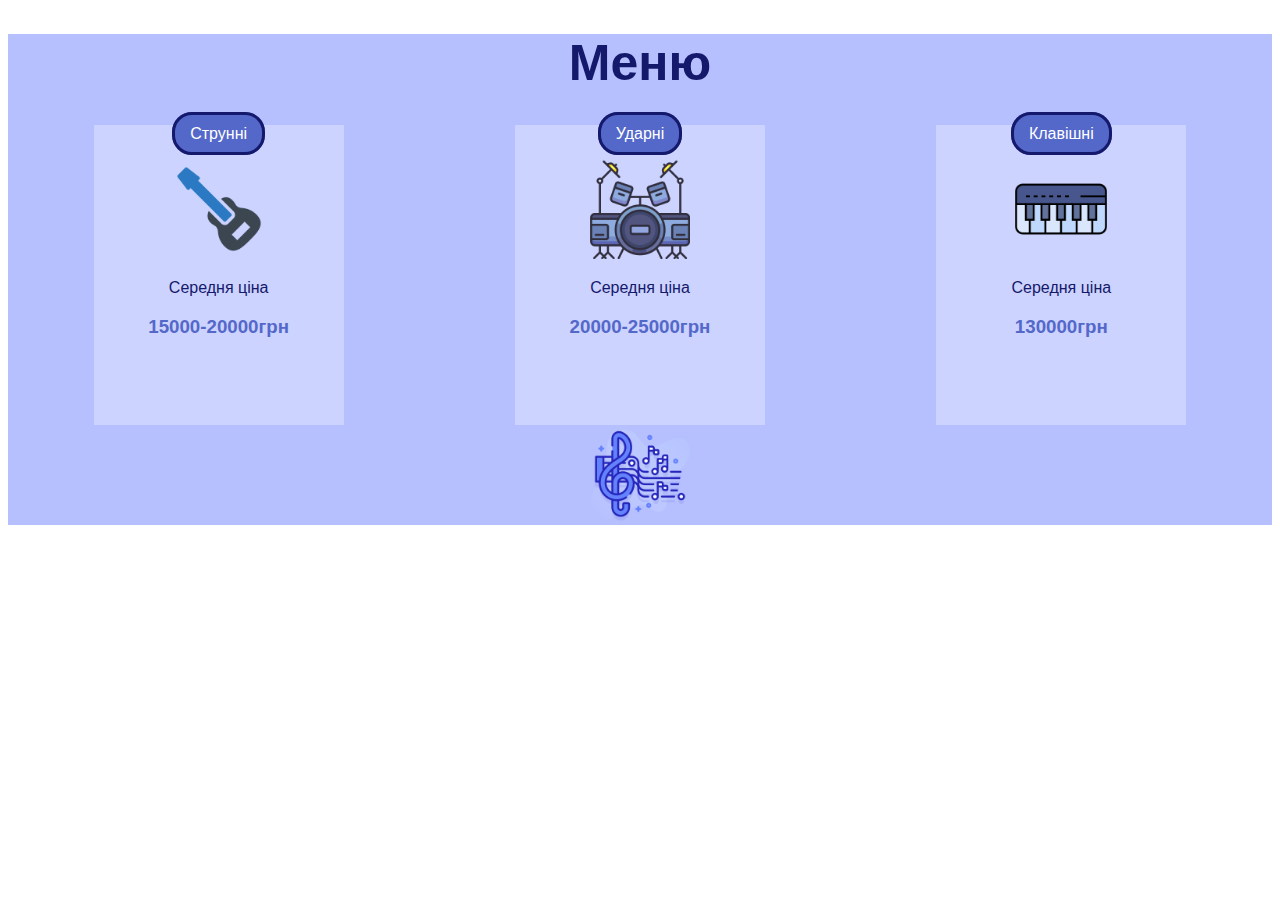
<file: index.html>
<!DOCTYPE html>
<html lang="en">
<head>
    <meta charset="UTF-8">
    <meta name="viewport" content="width=<device-width>, initial-scale=1.0">
    <title>Document</title>
    <link rel="stylesheet" href="style.css">
</head>
<body>
    <header>
    
    </header>

    <main>
<h1>Меню</h1>
<div>
    <article>
    <a href="pagemar2.html#strunni">Струнні</a>
    <p></p>
    <img src="imagesMarharyta/gitara.png">
    <p>Середня ціна</p>
    <h3>15000-20000грн</h3>
</article>
<article>
    <a href="pagemar2.html#udarni">Ударні</a>
    <p></p>
    <img src="imagesMarharyta/dram.png">
    <p>Середня ціна</p>
    <h3>20000-25000грн</h3>
</article>
<article>
    <a href="pagemar2.html#klavishni">Клавішні</a>
    <p></p>
   
    <img src="imagesMarharyta/piano.png">
    <p>Середня ціна</p>
    <h3>130000грн</h3>
</article>
</div>
<div class="imd">
<img  src="imagesMarharyta/music.png">
</div>
    </main>

    <footer>

    </footer>
    <script src="main.js"></script>
</body>
</html>
</file>
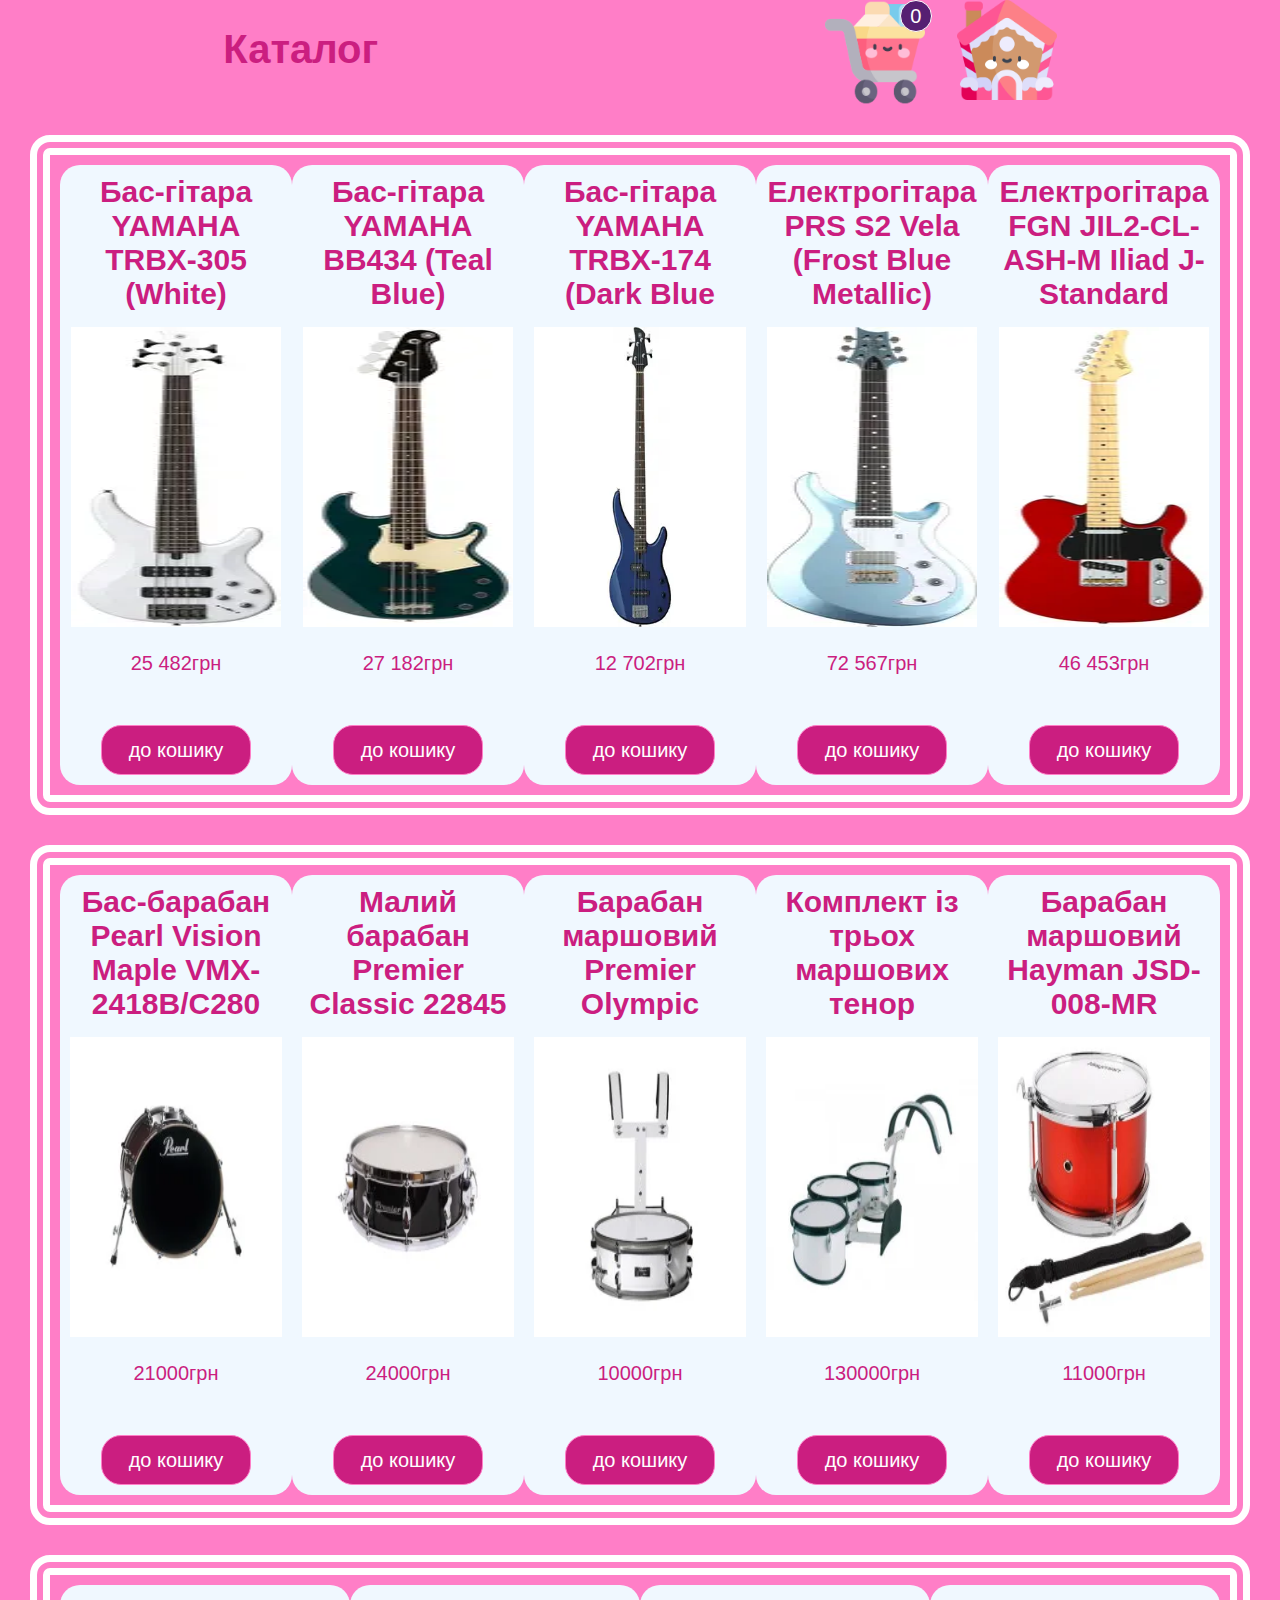
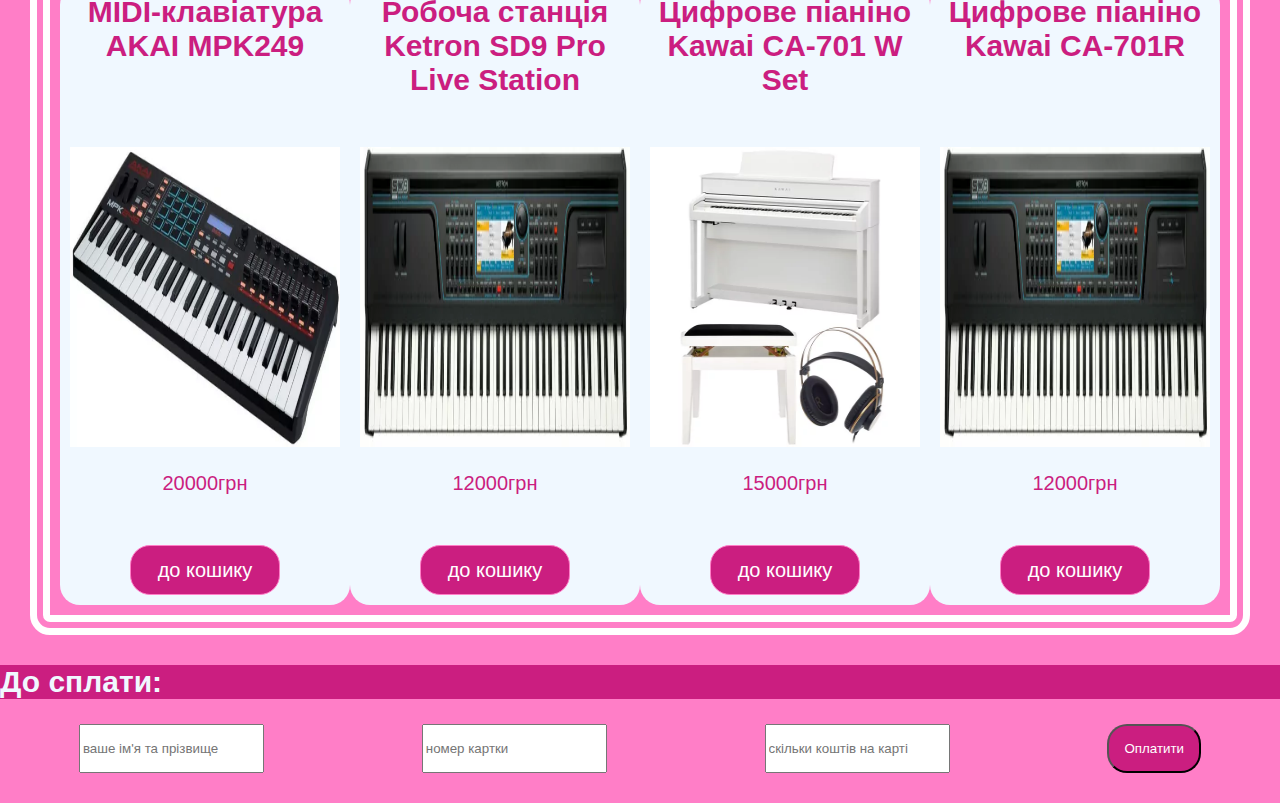
<file: pagemar2.html>
<!DOCTYPE html>
<html lang="en">
<head>
    <meta charset="UTF-8">
    <meta name="viewport" content="width=<<device-width>>, initial-scale=1.0">
    <title>Document</title>
    <link rel="stylesheet" href="style2.css">
</head>
<body>
    <header>
        <div class="headerk">
<h1>Каталог</h1>
<div class="bottons">
<img src="imagesMarharyta/3982734.png">
<botton class="koshyk">0</botton>
<botton class="home" href="index.html#header"><img src="imagesMarharyta/9022404.png"></botton>
</div>
</div>
    </header>
    <main>
        
        
<section id="strunni" class="strunni">
<article>
    <h2>Бас-гітара YAMAHA TRBX-305 (White)</h2>
    <div>
        <img src="imagesMarharyta/54672647139843.webp">
        <div> 
        <p>25 482грн</p>
        <button class="d">до кошику</botton>
        </div>
    </div>
</article>
<article>
    <h2>Бас-гітара YAMAHA BB434 (Teal Blue)</h2>
    <div>
        <img src="imagesMarharyta/basgitara2.webp">
        <div> 
        <p>27 182грн</p>
        <button class="d">до кошику</botton>
        </div>
    </div>
</article>   
<article>
    <h2>Бас-гітара YAMAHA TRBX-174 (Dark Blue Metallic)</h2>
    <div>
        <img src="imagesMarharyta/bluegitara.webp">
        <div> 
        <p>12 702грн</p>
        <button class="d">до кошику</botton>
        </div>
    </div>
</article>   
<article>
    <h2>Електрогітара PRS S2 Vela (Frost Blue Metallic)</h2>
    <div>
        <img src="imagesMarharyta/cuna.webp">
        <div> 
        <p>72 567грн</p>
        <button class="d">до кошику</botton>
        </div>
    </div>
</article>   
<article>
    <h2>Електрогітара FGN JIL2-CL-ASH-M Iliad J-Standard (Can)</h2>
    <div>
        <img src="imagesMarharyta/red.webp">
        <div> 
        <p>46 453грн</p>
        <button class="d">до кошику</botton>
        </div>
    </div>
</article>      
</section>
<section id="udarni" class="udarni">
    <article>
        <h2>Бас-барабан Pearl Vision Maple VMX-2418B/C280 (Vintage Wine)                                                                                              </h2>
        <div>
            <img src="imagesMarharyta/brabanchorni.webp">
       
            <div>
                
            <p>21000грн</p>
            <button class="d">до кошику</botton>
            </div>
        </div>
    </article>   
    <article>
        <h2>Малий барабан Premier Classic 22845 14" x 5.5" Snare Drum BSX</h2>
        <div>
            <img src="imagesMarharyta/smallbaraban.webp">
            <div> 
            <p>24000грн</p>
            <button class="d">до кошику</botton>
            </div>
        </div>
    </article> 
    <article>
        <h2>Барабан маршовий Premier Olympic 615055W 14x5,5 Snare Drum</h2>
        <div>
            <img src="imagesMarharyta/marsh.webp">
            <div> 
            <p>10000грн</p>
            <button class="d">до кошику</botton>
            </div>
        </div>
    </article>   
    <article>
        <h2>Комплект із трьох маршових тенор барабанів Hayman MDR-101112</h2>
        <div>
            <img src="imagesMarharyta/tru.webp">
            <div> 
            <p>130000грн</p>
            <button class="d">до кошику</botton>
            </div>
        </div>
    </article>   
    <article>
        <h2>Барабан маршовий Hayman JSD-008-MR</h2>
        <div>
            <img src="imagesMarharyta/grey.webp">
            <div> 
            <p>11000грн</p>
            <button class="d">до кошику</botton>
            </div>
        </div>
    </article>     
</section>
<section id="klavishni" class="klavishni">
    <article>
        <h2>MIDI-клавіатура AKAI MPK249</h2>
        <div>
            <img src="imagesMarharyta/cuntezator.webp">
            <div> 
            <p>20000грн</p>
            <button class="d">до кошику</botton>
            </div>
        </div>
    </article>   
    <article>
        <h2>Робоча станція Ketron SD9 Pro Live Station</h2>
        <div>
            <img src="imagesMarharyta/ujhb.webp">
            <div> 
            <p>12000грн</p>
            <button class="d">до кошику</botton>
            </div>
        </div>
    </article>   
    <article>
        <h2>Цифрове піаніно Kawai CA-701 W Set</h2>
        <div>
            <img src="imagesMarharyta/white.webp">
            <div> 
            <p>15000грн</p>
            <button class="d">до кошику</botton>
            </div>
        </div>
    </article>   
    <article>
        <h2>Цифрове піаніно Kawai CA-701R</h2>
        <div>
            <img src="imagesMarharyta/ujhb.webp">
            <div> 
            <p>12000грн</p>
            <button class="d">до кошику</botton>
            </div>
        </div>
    </article>   
</section>
    </main>
    <footer>
    <h2 class="totalPrice"> До сплати: </h2>

    <form class="form">
        <input type="text" class="fullname" placeholder="ваше ім'я та прізвище">
        <input type="text" class="card_number" placeholder="номер картки">
        <input type="number" class="money" placeholder="скільки коштів на карті">
      <button class="oplata" type="submit">Оплатити</button>
    </form>
   
    </footer>
    <script src="main2.js"></script>
</body>
</html>
</file>
<file: style.css>
main{
    background-color: #B6C0FF;
    font-family:sans-serif;
    margin: 0;
}
h1{
    color:#15196B;
    text-align:center;
    font-size:50px
}
a{
    text-decoration: none;
     background-color: #5468CA;
     border:3px solid #15196B;
     color: white;
     padding:10px 15px 10px 15px;
     margin:10px 15px 10px 15px;
     border-radius:20px;
     transition: 0.3s;
}
img{
    width:100px;
}
p{
    color:#15196B;
}
h3{
    color:#5468CA;
}
div{
    display:flex;
    justify-content: space-around;
}
article{
    background-color: #CCD3FF;
    text-align:center;
    width:250px;
    height: 300px;

}
main{
    font-family: sans-serif;
}
a:hover{
    background-color: #FF7EC7;
    border-color:#D72897;
    color:#D71171;
    box-shadow:15px 10px 15px #620130;
}
</file>
<file: style2.css>
body{
    background-color: #FF7EC7;
    font-family: sans-serif;
    color:#cb1e80;
    margin:0px;
    font-size:20px;
}
section{
display:flex;
justify-content: space-around;
margin-top: 30px;
margin-bottom: 30px;
margin-left: 30px;
margin-right: 30px;
border:20px double white;
padding: 10px;
border-radius: 20px;
}
section img{
    width:100%;
    height: 300px;
}
section button{
    text-decoration: none;
    background-color: #cb1e80;
    color:white;
    padding:10px 15px 5px 15px;
    margin:30px;
    border:1px solid #FF7EC7;
    border-radius: 20px;
    margin-bottom:0;
    transition: 0.5s;
    
    background-color: #cb1e80;
    color:white;
    padding:10px 15px 10px 15px;
    border:1px solid #FF7EC7;
    border-radius: 20px;
    transition: 0.3s;
    font-size: 20px;
    width: 150px;
    height: 50px;
}
article{
    background-color: aliceblue;
    width: 230px;
    height: 600px;
    padding: 10px;
    text-align: center;
    display: flex;
    flex-direction: column;
    align-items: center;
    justify-content: space-between;
    border-radius: 20px;
}

.klavishni article{
    width: 300px;
    height: 600px;
}

article h2{
    margin: 0;
    height: 137px;
    margin-bottom: 10px;
    overflow: hidden;
}

.headerk{
    display: flex;
    justify-content: space-around;
}
.headerk img{
    width:100px;
}
h1{text-align: center;}

 section button:hover{
    background-color: #8A00CF;
    border-color:#662E81;
    color:#ffffff;
    box-shadow: 0px 0px 10px #561f72;
    cursor: pointer;
    transform: translateY(-4px);
}
.bottons{
    display:flex;
    justify-content: left;
}


.koshyk{
    background-color: #561f72;
    border: 1px solid white;
    border-radius: 50%;
    width: 30px;
    height: 30px;
    display: flex;
    justify-content: center;
    align-items: center;
    color: rgb(255, 255, 255);
    position: relative;
    right: 25px;
}
.new{
    width:900px;
    height: 500px;
    border: 10px double white;
    border-radius: 20px;
    margin: 30px;
    padding: 30px;

}
.totalPrice{
    color:aliceblue;
    background-color: #cb1e80;
}
.form{
    display: flex;
    justify-content:space-around;
    margin-bottom: 30px;
   

}
.oplata{
    background-color:#cb1e80 ;
    color:white;
    border-radius:20px;
    padding:15px;
}
</file>
